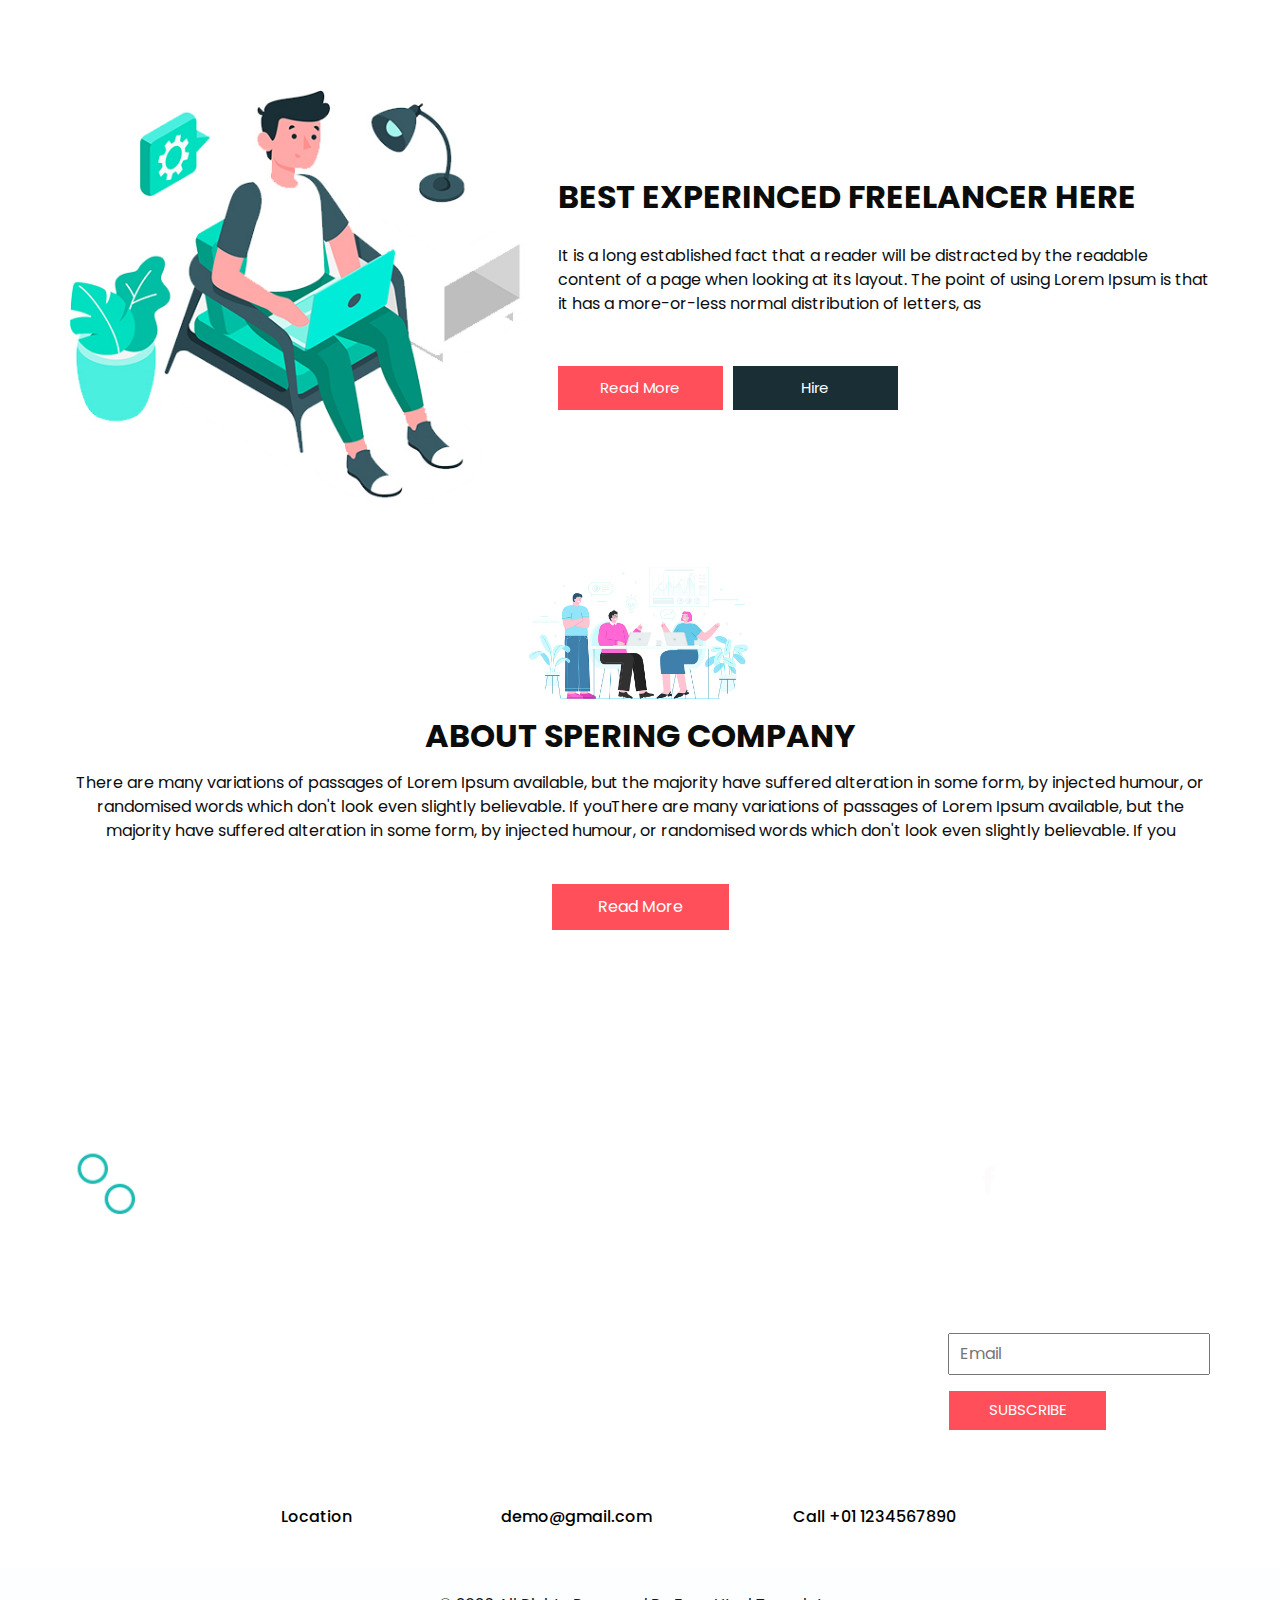
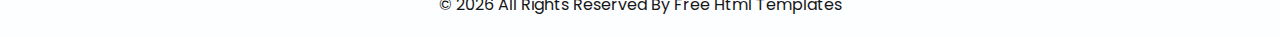
<file: about.html>
<!DOCTYPE html>
<html>

<head>
  <!-- Basic -->
  <meta charset="utf-8" />
  <meta http-equiv="X-UA-Compatible" content="IE=edge" />
  <!-- Mobile Metas -->
  <meta name="viewport" content="width=device-width, initial-scale=1, shrink-to-fit=no" />
  <!-- Site Metas -->
  <meta name="keywords" content="" />
  <meta name="description" content="" />
  <meta name="author" content="" />

  <title>Spering</title>

  <!-- bootstrap core css -->
  <link rel="stylesheet" type="text/css" href="css/bootstrap.css" />

  <link href="https://fonts.googleapis.com/css?family=Poppins:400,700&display=swap" rel="stylesheet">
  <!-- Custom styles for this template -->
  <link href="css/style.css" rel="stylesheet" />
  <!-- responsive style -->
  <link href="css/responsive.css" rel="stylesheet" />
</head>

<body class="sub_page">
  


  <!-- experience section -->

  <section class="experience_section layout_padding-top layout_padding2-bottom">
    <div class="container">
      <div class="row">
        <div class="col-md-5">
          <div class="img-box">
            <img src="images/experience-img.jpg" alt="">
          </div>
        </div>
        <div class="col-md-7">
          <div class="detail-box">
            <div class="heading_container">
              <h2>
                Best Experinced Freelancer Here
              </h2>
            </div>
            <p>
              It is a long established fact that a reader will be distracted by the readable content of a page when looking at its layout. The point of using Lorem Ipsum is that it has a more-or-less normal distribution of letters, as
            </p>
            <div class="btn-box">
              <a href="" class="btn-1">
                Read More
              </a>
              <a href="" class="btn-2">
                Hire
              </a>
            </div>
          </div>
        </div>

      </div>
    </div>
  </section>

  <!-- end experience section -->


  <!-- about section -->

  <section class="about_section layout_padding-bottom">
    <div class="container">
      <div class="row">
        <div class="col-md-10 col-lg-9 mx-auto">
          <div class="img-box">
            <img src="images/about-img.jpg" alt="">
          </div>
        </div>
      </div>
      <div class="detail-box">
        <h2>
          About Spering Company
        </h2>
        <p>
          There are many variations of passages of Lorem Ipsum available, but the majority have suffered alteration in some form, by injected humour, or randomised words which don't look even slightly believable. If youThere are many variations of passages of Lorem Ipsum available, but the majority have suffered alteration in some form, by injected humour, or randomised words which don't look even slightly believable. If you
        </p>
        <a href="">
          Read More
        </a>
      </div>
    </div>
  </section>

  <!-- end about section -->

  <!-- info section -->

  <section class="info_section ">
    <div class="info_container layout_padding-top">
      <div class="container">
        <div class="info_top">
          <div class="info_logo">
            <img src="images/logo.png" alt="" />
            <span>
              Spering
            </span>
          </div>
          <div class="social_box">
            <a href="#">
              <img src="images/fb.png" alt="">
            </a>
            <a href="#">
              <img src="images/twitter.png" alt="">
            </a>
            <a href="#">
              <img src="images/linkedin.png" alt="">
            </a>
            <a href="#">
              <img src="images/instagram.png" alt="">
            </a>
            <a href="#">
              <img src="images/youtube.png" alt="">
            </a>
          </div>
        </div>

        <div class="info_main">
          <div class="row">
            <div class="col-md-3 col-lg-2">
              <div class="info_link-box">
                <h5>
                  Useful Link
                </h5>
                <ul>
                  <li class=" active">
                    <a class="" href="index.html">Home <span class="sr-only">(current)</span></a>
                  </li>
                  <li class="">
                    <a class="" href="about.html">About </a>
                  </li>
                  <li class="">
                    <a class="" href="work.html">Work </a>
                  </li>
                  <li class="">
                    <a class="" href="category.html">Category </a>
                  </li>
                </ul>
              </div>
            </div>
            <div class="col-md-3 ">
              <h5>
                Offices
              </h5>
              <p>
                Readable content of a page when looking at its layoutreadable content of a page when looking at its layout
              </p>
            </div>

            <div class="col-md-3 col-lg-2 offset-lg-1">
              <h5>
                Information
              </h5>
              <p>
                Readable content of a page when looking at its layoutreadable content of a page when looking at its layout
              </p>
            </div>

            <div class="col-md-3  offset-lg-1">
              <div class="info_form ">
                <h5>
                  Newsletter
                </h5>
                <form action="">
                  <input type="email" placeholder="Email">
                  <button>
                    Subscribe
                  </button>
                </form>
              </div>
            </div>
          </div>
        </div>
        <div class="row">
          <div class="col-lg-9 col-md-10 mx-auto">
            <div class="info_contact layout_padding2">
              <div class="row">
                <div class="col-md-3">
                  <a href="#" class="link-box">
                    <div class="img-box">
                      <img src="images/location.png" alt="">
                    </div>
                    <div class="detail-box">
                      <h6>
                        Location
                      </h6>
                    </div>
                  </a>
                </div>
                <div class="col-md-4">
                  <a href="#" class="link-box">
                    <div class="img-box">
                      <img src="images/mail.png" alt="">
                    </div>
                    <div class="detail-box">
                      <h6>
                        demo@gmail.com
                      </h6>
                    </div>
                  </a>
                </div>
                <div class="col-md-5">
                  <a href="#" class="link-box">
                    <div class="img-box">
                      <img src="images/call.png" alt="">
                    </div>
                    <div class="detail-box">
                      <h6>
                        Call +01 1234567890
                      </h6>
                    </div>
                  </a>
                </div>
              </div>
            </div>
          </div>
        </div>

      </div>
    </div>
  </section>

  <!-- end info section -->

  <!-- footer section -->
  <footer class="container-fluid footer_section ">
    <div class="container">
      <p>
        &copy; <span id="displayDate"></span> All Rights Reserved By
        <a href="https://html.design/">Free Html Templates</a>
      </p>
    </div>
  </footer>
  <!-- end  footer section -->


  <script src="js/jquery-3.4.1.min.js"></script>
  <script src="js/bootstrap.js"></script>
  <script src="js/custom.js"></script>


</body>
</body>

</html>
</file>
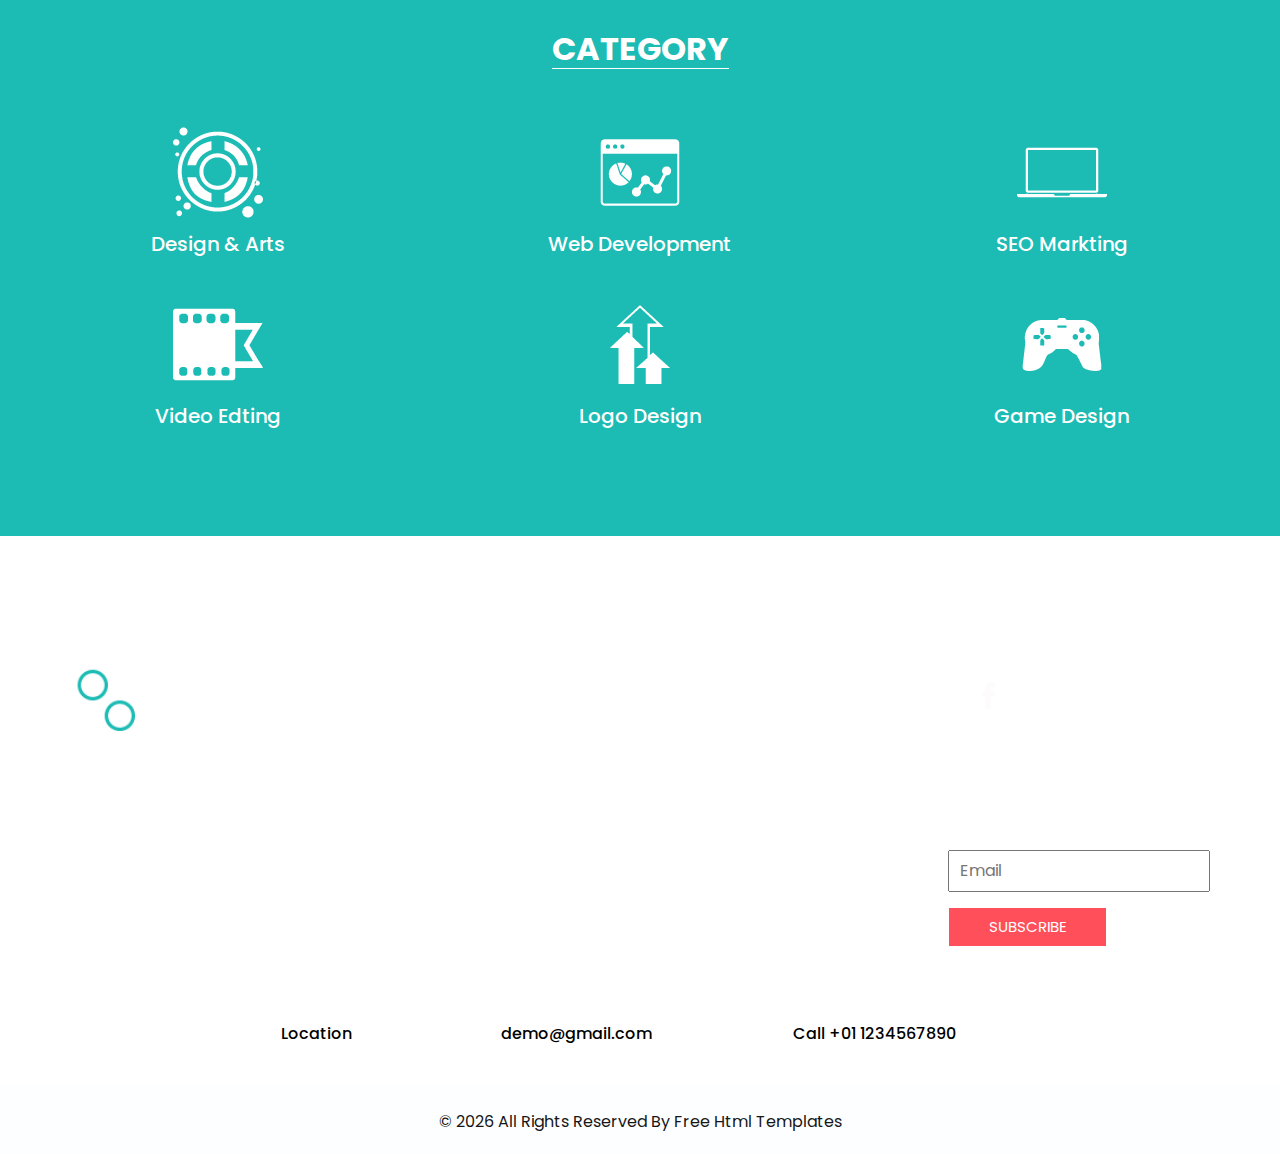
<file: category.html>
<!DOCTYPE html>
<html>

<head>
  <!-- Basic -->
  <meta charset="utf-8" />
  <meta http-equiv="X-UA-Compatible" content="IE=edge" />
  <!-- Mobile Metas -->
  <meta name="viewport" content="width=device-width, initial-scale=1, shrink-to-fit=no" />
  <!-- Site Metas -->
  <meta name="keywords" content="" />
  <meta name="description" content="" />
  <meta name="author" content="" />

  <title>Spering</title>

  <!-- bootstrap core css -->
  <link rel="stylesheet" type="text/css" href="css/bootstrap.css" />

  <link href="https://fonts.googleapis.com/css?family=Poppins:400,700&display=swap" rel="stylesheet">
  <!-- Custom styles for this template -->
  <link href="css/style.css" rel="stylesheet" />
  <!-- responsive style -->
  <link href="css/responsive.css" rel="stylesheet" />
</head>

<body class="sub_page">
  

  <!-- category section -->

  <section class="category_section layout_padding">
    <div class="container">
      <div class="heading_container">
        <h2>
          Category
        </h2>
      </div>
      <div class="category_container">
        <div class="box">
          <div class="img-box">
            <img src="images/c1.png" alt="">
          </div>
          <div class="detail-box">
            <h5>
              Design & Arts
            </h5>
          </div>
        </div>
        <div class="box">
          <div class="img-box">
            <img src="images/c2.png" alt="">
          </div>
          <div class="detail-box">
            <h5>
              Web Development
            </h5>
          </div>
        </div>
        <div class="box">
          <div class="img-box">
            <img src="images/c3.png" alt="">
          </div>
          <div class="detail-box">
            <h5>
              SEO Markting
            </h5>
          </div>
        </div>
        <div class="box">
          <div class="img-box">
            <img src="images/c4.png" alt="">
          </div>
          <div class="detail-box">
            <h5>
              Video Edting
            </h5>
          </div>
        </div>
        <div class="box">
          <div class="img-box">
            <img src="images/c5.png" alt="">
          </div>
          <div class="detail-box">
            <h5>
              Logo Design
            </h5>
          </div>
        </div>
        <div class="box">
          <div class="img-box">
            <img src="images/c6.png" alt="">
          </div>
          <div class="detail-box">
            <h5>
              Game Design
            </h5>
          </div>
        </div>
      </div>
    </div>
  </section>
  <!-- end category section -->

  <!-- info section -->

  <section class="info_section ">
    <div class="info_container layout_padding-top">
      <div class="container">
        <div class="info_top">
          <div class="info_logo">
            <img src="images/logo.png" alt="" />
            <span>
              Spering
            </span>
          </div>
          <div class="social_box">
            <a href="#">
              <img src="images/fb.png" alt="">
            </a>
            <a href="#">
              <img src="images/twitter.png" alt="">
            </a>
            <a href="#">
              <img src="images/linkedin.png" alt="">
            </a>
            <a href="#">
              <img src="images/instagram.png" alt="">
            </a>
            <a href="#">
              <img src="images/youtube.png" alt="">
            </a>
          </div>
        </div>

        <div class="info_main">
          <div class="row">
            <div class="col-md-3 col-lg-2">
              <div class="info_link-box">
                <h5>
                  Useful Link
                </h5>
                <ul>
                  <li class=" active">
                    <a class="" href="index.html">Home <span class="sr-only">(current)</span></a>
                  </li>
                  <li class="">
                    <a class="" href="about.html">About </a>
                  </li>
                  <li class="">
                    <a class="" href="work.html">Work </a>
                  </li>
                  <li class="">
                    <a class="" href="category.html">Category </a>
                  </li>
                </ul>
              </div>
            </div>
            <div class="col-md-3 ">
              <h5>
                Offices
              </h5>
              <p>
                Readable content of a page when looking at its layoutreadable content of a page when looking at its layout
              </p>
            </div>

            <div class="col-md-3 col-lg-2 offset-lg-1">
              <h5>
                Information
              </h5>
              <p>
                Readable content of a page when looking at its layoutreadable content of a page when looking at its layout
              </p>
            </div>

            <div class="col-md-3  offset-lg-1">
              <div class="info_form ">
                <h5>
                  Newsletter
                </h5>
                <form action="">
                  <input type="email" placeholder="Email">
                  <button>
                    Subscribe
                  </button>
                </form>
              </div>
            </div>
          </div>
        </div>
        <div class="row">
          <div class="col-lg-9 col-md-10 mx-auto">
            <div class="info_contact layout_padding2">
              <div class="row">
                <div class="col-md-3">
                  <a href="#" class="link-box">
                    <div class="img-box">
                      <img src="images/location.png" alt="">
                    </div>
                    <div class="detail-box">
                      <h6>
                        Location
                      </h6>
                    </div>
                  </a>
                </div>
                <div class="col-md-4">
                  <a href="#" class="link-box">
                    <div class="img-box">
                      <img src="images/mail.png" alt="">
                    </div>
                    <div class="detail-box">
                      <h6>
                        demo@gmail.com
                      </h6>
                    </div>
                  </a>
                </div>
                <div class="col-md-5">
                  <a href="#" class="link-box">
                    <div class="img-box">
                      <img src="images/call.png" alt="">
                    </div>
                    <div class="detail-box">
                      <h6>
                        Call +01 1234567890
                      </h6>
                    </div>
                  </a>
                </div>
              </div>
            </div>
          </div>
        </div>

      </div>
    </div>
  </section>

  <!-- end info section -->

  <!-- footer section -->
  <footer class="container-fluid footer_section ">
    <div class="container">
      <p>
        &copy; <span id="displayDate"></span> All Rights Reserved By
        <a href="https://html.design/">Free Html Templates</a>
      </p>
    </div>
  </footer>
  <!-- end  footer section -->


  <script src="js/jquery-3.4.1.min.js"></script>
  <script src="js/bootstrap.js"></script>
  <script src="js/custom.js"></script>

</body>
</body>

</html>
</file>
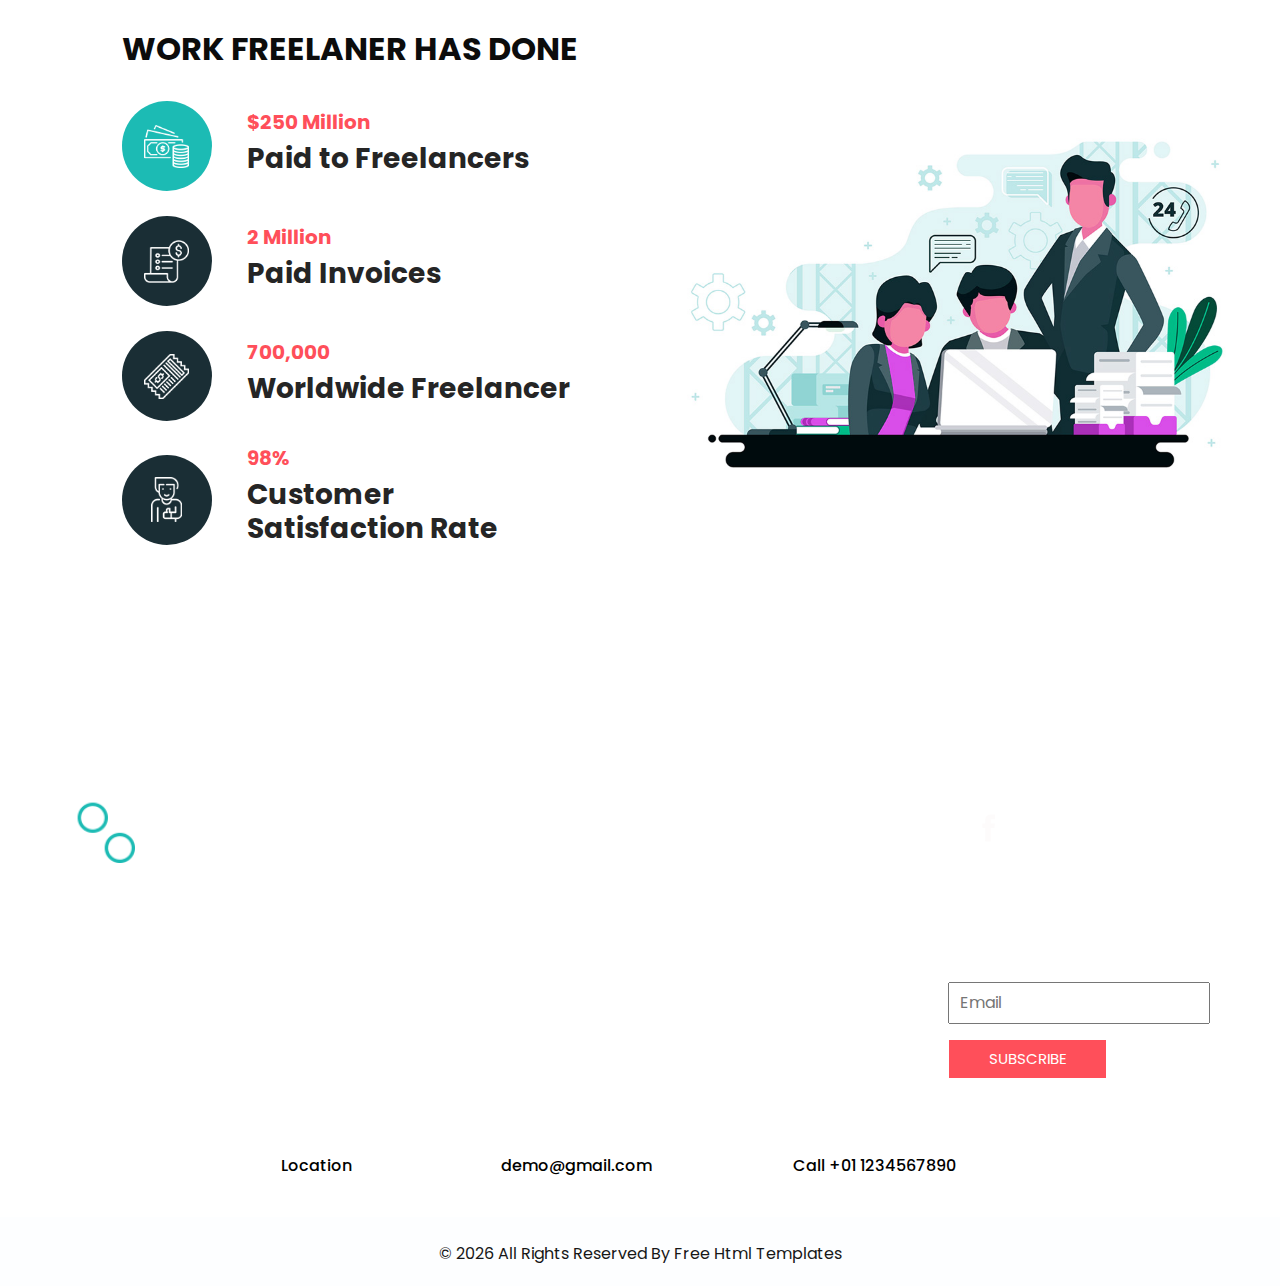
<file: work.html>
<!DOCTYPE html>
<html>

<head>
  <!-- Basic -->
  <meta charset="utf-8" />
  <meta http-equiv="X-UA-Compatible" content="IE=edge" />
  <!-- Mobile Metas -->
  <meta name="viewport" content="width=device-width, initial-scale=1, shrink-to-fit=no" />
  <!-- Site Metas -->
  <meta name="keywords" content="" />
  <meta name="description" content="" />
  <meta name="author" content="" />

  <title>Heka</title>

  <!-- bootstrap core css -->
  <link rel="stylesheet" type="text/css" href="css/bootstrap.css" />

  <link href="https://fonts.googleapis.com/css?family=Poppins:400,700&display=swap" rel="stylesheet">
  <!-- Custom styles for this template -->
  <link href="css/style.css" rel="stylesheet" />
  <!-- responsive style -->
  <link href="css/responsive.css" rel="stylesheet" />
</head>

<body class="sub_page">



  <!-- freelance section -->

  <section class="freelance_section layout_padding">
    <div id="accordion">
      <div class="container-fluid">
        <div class="row">
          <div class="col-md-5 offset-md-1">
            <div class="detail-box">
              <div class="heading_container">
                <h2>
                  Work Freelaner Has Done
                </h2>
              </div>
              <div class="tab_container">
                <div class="t-link-box" data-toggle="collapse" data-target="#collapseOne" aria-expanded="true" aria-controls="collapseOne">
                  <div class="img-box">
                    <img src="images/f1.png" alt="">
                  </div>
                  <div class="detail-box">
                    <h5>
                      $250 Million
                    </h5>
                    <h3>
                      Paid to Freelancers
                    </h3>
                  </div>
                </div>
                <div class="t-link-box collapsed" data-toggle="collapse" data-target="#collapseTwo" aria-expanded="false" aria-controls="collapseTwo">
                  <div class="img-box">
                    <img src="images/f2.png" alt="">
                  </div>
                  <div class="detail-box">
                    <h5>
                      2 Million
                    </h5>
                    <h3>
                      Paid Invoices
                    </h3>
                  </div>
                </div>
                <div class="t-link-box collapsed" data-toggle="collapse" data-target="#collapseThree" aria-expanded="false" aria-controls="collapseThree">
                  <div class="img-box">
                    <img src="images/f3.png" alt="">
                  </div>
                  <div class="detail-box">
                    <h5>
                      700,000
                    </h5>
                    <h3>
                      Worldwide Freelancer
                    </h3>
                  </div>
                </div>
                <div class="t-link-box collapsed" data-toggle="collapse" data-target="#collapseFour" aria-expanded="false" aria-controls="collapseFour">
                  <div class="img-box">
                    <img src="images/f4.png" alt="">
                  </div>
                  <div class="detail-box">
                    <h5>
                      98%
                    </h5>
                    <h3>
                      Customer <br>
                      Satisfaction Rate
                    </h3>
                  </div>
                </div>
              </div>
            </div>
          </div>
          <div class="col-md-6">
            <div class="collapse show" id="collapseOne" aria-labelledby="headingOne" data-parent="#accordion">
              <div class="img-box">
                <img src="images/freelance-img.jpg" alt="">
              </div>
            </div>
            <div class="collapse" id="collapseTwo" aria-labelledby="headingTwo" data-parent="#accordion">
              <div class="img-box">
                <img src="images/freelance-img.jpg" alt="">
              </div>
            </div>
            <div class="collapse" id="collapseThree" aria-labelledby="headingThree" data-parent="#accordion">
              <div class="img-box">
                <img src="images/freelance-img.jpg" alt="">
              </div>
            </div>
            <div class="collapse" id="collapseFour" aria-labelledby="headingfour" data-parent="#accordion">
              <div class="img-box">
                <img src="images/freelance-img.jpg" alt="">
              </div>
            </div>
          </div>
        </div>
      </div>
    </div>
  </section>

  <!-- end freelance section -->

  <!-- info section -->

  <section class="info_section ">
    <div class="info_container layout_padding-top">
      <div class="container">
        <div class="info_top">
          <div class="info_logo">
            <img src="images/logo.png" alt="" />
            <span>
              Spering
            </span>
          </div>
          <div class="social_box">
            <a href="#">
              <img src="images/fb.png" alt="">
            </a>
            <a href="#">
              <img src="images/twitter.png" alt="">
            </a>
            <a href="#">
              <img src="images/linkedin.png" alt="">
            </a>
            <a href="#">
              <img src="images/instagram.png" alt="">
            </a>
            <a href="#">
              <img src="images/youtube.png" alt="">
            </a>
          </div>
        </div>

        <div class="info_main">
          <div class="row">
            <div class="col-md-3 col-lg-2">
              <div class="info_link-box">
                <h5>
                  Useful Link
                </h5>
                <ul>
                  <li class=" active">
                    <a class="" href="index.html">Home <span class="sr-only">(current)</span></a>
                  </li>
                  <li class="">
                    <a class="" href="about.html">About </a>
                  </li>
                  <li class="">
                    <a class="" href="work.html">Work </a>
                  </li>
                  <li class="">
                    <a class="" href="category.html">Category </a>
                  </li>
                </ul>
              </div>
            </div>
            <div class="col-md-3 ">
              <h5>
                Offices
              </h5>
              <p>
                Readable content of a page when looking at its layoutreadable content of a page when looking at its layout
              </p>
            </div>

            <div class="col-md-3 col-lg-2 offset-lg-1">
              <h5>
                Information
              </h5>
              <p>
                Readable content of a page when looking at its layoutreadable content of a page when looking at its layout
              </p>
            </div>

            <div class="col-md-3  offset-lg-1">
              <div class="info_form ">
                <h5>
                  Newsletter
                </h5>
                <form action="">
                  <input type="email" placeholder="Email">
                  <button>
                    Subscribe
                  </button>
                </form>
              </div>
            </div>
          </div>
        </div>
        <div class="row">
          <div class="col-lg-9 col-md-10 mx-auto">
            <div class="info_contact layout_padding2">
              <div class="row">
                <div class="col-md-3">
                  <a href="#" class="link-box">
                    <div class="img-box">
                      <img src="images/location.png" alt="">
                    </div>
                    <div class="detail-box">
                      <h6>
                        Location
                      </h6>
                    </div>
                  </a>
                </div>
                <div class="col-md-4">
                  <a href="#" class="link-box">
                    <div class="img-box">
                      <img src="images/mail.png" alt="">
                    </div>
                    <div class="detail-box">
                      <h6>
                        demo@gmail.com
                      </h6>
                    </div>
                  </a>
                </div>
                <div class="col-md-5">
                  <a href="#" class="link-box">
                    <div class="img-box">
                      <img src="images/call.png" alt="">
                    </div>
                    <div class="detail-box">
                      <h6>
                        Call +01 1234567890
                      </h6>
                    </div>
                  </a>
                </div>
              </div>
            </div>
          </div>
        </div>

      </div>
    </div>
  </section>

  <!-- end info section -->

  <!-- footer section -->
  <footer class="container-fluid footer_section ">
    <div class="container">
      <p>
        &copy; <span id="displayDate"></span> All Rights Reserved By
        <a href="https://html.design/">Free Html Templates</a>
      </p>
    </div>
  </footer>
  <!-- end  footer section -->


  <script src="js/jquery-3.4.1.min.js"></script>
  <script src="js/bootstrap.js"></script>
  <script src="js/custom.js"></script>



</body>
</body>

</html>
</file>
<file: css/style.css>
body {
  font-family: 'Poppins', sans-serif;
  color: #0c0c0c;
  background-color: #ffffff;
}

.layout_padding {
  padding-top: 30px;
  padding-bottom: 90px;
}

.layout_padding2 {
  margin-bottom: 20px;
}

.layout_padding2-top {
  padding-top: 45px;
  padding-bottom: 45px;
}

.layout_padding2-bottom {
  padding-bottom: 45px;
}

.layout_padding-top {
  padding-top: 90px;
}

.layout_padding-bottom {
  padding-bottom: 90px;
}

.heading_container {
  display: -webkit-box;
  display: -ms-flexbox;
  display: flex;
}

.heading_container h2 {
  font-weight: bold;
  text-transform: uppercase;
}

/*header section*/
.hero_area {
  height: 75px;
  background-color: #1a2e35;
  display: -webkit-box;
  display: -ms-flexbox;
  display: flex;
  -webkit-box-orient: vertical;
  -webkit-box-direction: normal;
      -ms-flex-direction: column;
          flex-direction: column;
  position: relative;
}

.sub_page .hero_area {
  height: auto;
  background: none;
  background-color: #1a2e35;
}

.hero_area.sub_pages {
  height: auto;
}

.header_section {
  overflow-x: hidden;
}

.header_section .container-fluid {
  padding-right: 25px;
  padding-left: 25px;
}

.header_section .nav_container {
  margin: 0 auto;
}

.header_section .user_option {
  display: -webkit-box;
  display: -ms-flexbox;
  display: flex;
  -webkit-box-align: center;
      -ms-flex-align: center;
          align-items: center;
}

.header_section .user_option a {
  display: -webkit-box;
  display: -ms-flexbox;
  display: flex;
  color: #ffffff;
  -webkit-box-align: center;
      -ms-flex-align: center;
          align-items: center;
}

.header_section .user_option a img {
  min-width: 20px;
  height: 20px;
  margin-right: 5px;
}

.custom_nav-container.navbar-expand-lg .navbar-nav .nav-item .nav-link {
  padding: 10px 15px;
  color: #ffffff;
  text-align: center;
}

a,
a:hover,
a:focus {
  text-decoration: none;
}

a:hover,
a:focus {
  color: initial;
}

.btn,
.btn:focus {
  outline: none !important;
  -webkit-box-shadow: none;
          box-shadow: none;
}

.custom_nav-container .nav_search-btn {
  background-image: url(../images/search-icon.png);
  background-size: 17px;
  background-repeat: no-repeat;
  background-position-y: 7px;
  width: 35px;
  height: 35px;
  padding: 0;
  border: none;
}

.custom_nav-container form {
  padding-top: 7px;
}

.navbar-brand {
  margin-right: 5%;
  display: -webkit-box;
  display: -ms-flexbox;
  display: flex;
  -webkit-box-align: center;
      -ms-flex-align: center;
          align-items: center;
}

.navbar-brand img {
  width: 35px;
  margin-right: 5px;
}

.navbar-brand span {
  font-weight: bold;
  color: #ffffff;
  font-size: 24px;
}

.custom_nav-container {
  z-index: 99999;
  padding: 0;
  height: 70px;
}

.custom_nav-container .navbar-toggler {
  outline: none;
}

.custom_nav-container .navbar-toggler .navbar-toggler-icon {
  background-image: url(../images/menu.png);
  background-size: 30px;
  width: 32px;
  height: 32px;
}

.lg_toggl-btn {
  background-color: transparent;
  border: none;
  outline: none;
  width: 56px;
  height: 40px;
  cursor: pointer;
}

.lg_toggl-btn:focus {
  outline: none;
}

.login_btn-container {
  padding-top: 30px;
}

.login_btn-container a {
  color: #1cbbb4;
  text-transform: uppercase;
}

/*end header section*/
/* slider section */
.slider_section {
  -webkit-box-flex: 1;
      -ms-flex: 1;
          flex: 1;
  display: -webkit-box;
  display: -ms-flexbox;
  display: flex;
  -webkit-box-align: center;
      -ms-flex-align: center;
          align-items: center;
  position: relative;
}

.slider_section .row {
  -webkit-box-align: center;
      -ms-flex-align: center;
          align-items: center;
}

.slider_section .row > div {
  position: unset;
}

.slider_section .detail-box h1 {
  color: #ffffff;
  font-weight: bold;
  text-transform: uppercase;
}

.slider_section .detail-box p {
  color: #ffffff;
  margin-top: 15px;
}

.slider_section .detail-box .btn-box {
  display: -webkit-box;
  display: -ms-flexbox;
  display: flex;
  -ms-flex-wrap: wrap;
      flex-wrap: wrap;
  margin: 45px -5px 0 -5px;
}

.slider_section .detail-box .btn-box a {
  text-align: center;
  width: 165px;
  font-size: 15px;
  margin: 5px;
}

.slider_section .detail-box .btn-box .btn-1 {
  display: inline-block;
  padding: 10px 0;
  background-color: #ff4f5a;
  color: #ffffff;
  -webkit-transition: all 0.3s;
  transition: all 0.3s;
  border: 1px solid transparent;
  border-radius: 0;
}

.slider_section .detail-box .btn-box .btn-1:hover {
  background-color: transparent;
  border-color: #ff4f5a;
  color: #ff4f5a;
}

.slider_section .detail-box .btn-box .btn-2 {
  display: inline-block;
  padding: 10px 0;
  background-color: #ffffff;
  color: #252525;
  -webkit-transition: all 0.3s;
  transition: all 0.3s;
  border: 1px solid transparent;
  border-radius: 0;
}

.slider_section .detail-box .btn-box .btn-2:hover {
  background-color: transparent;
  border-color: #ffffff;
  color: #ffffff;
}

.slider_section .img-container .img-box img {
  width: 100%;
}

.slider_section #carouselExampleIndicators {
  position: unset;
  width: 100%;
}

.slider_section .carousel_btn-container {
  width: 120px;
  position: absolute;
  bottom: 0;
  display: -webkit-box;
  display: -ms-flexbox;
  display: flex;
  -webkit-box-pack: justify;
      -ms-flex-pack: justify;
          justify-content: space-between;
  left: 8.5%;
  z-index: 999;
  -webkit-transform: translateY(50%);
          transform: translateY(50%);
}

.slider_section .carousel_btn-container .carousel-control-prev,
.slider_section .carousel_btn-container .carousel-control-next {
  position: relative;
  width: 55px;
  height: 55px;
  border: none;
  border-radius: 100%;
  opacity: 1;
  background-repeat: no-repeat;
  background-size: 14px;
  background-position: center;
  background-color: #1cbbb4;
  margin: 2px;
}

.slider_section .carousel_btn-container .carousel-control-prev:hover,
.slider_section .carousel_btn-container .carousel-control-next:hover {
  background-color: #ff4f5a;
}

.slider_section .carousel_btn-container .carousel-control-prev {
  background-image: url(../images/prev.png);
}

.slider_section .carousel_btn-container .carousel-control-next {
  background-image: url(../images/next.png);
}

.slider_section ol.carousel-indicators {
  margin: 0;
  width: 75px;
  bottom: 45px;
  left: initial;
  right: 25px;
}

.slider_section ol.carousel-indicators li {
  border-radius: 100%;
  text-indent: 0px;
  text-align: center;
  line-height: 55px;
  color: #ffffff;
  background-color: transparent;
  opacity: 1;
  display: none;
}

.slider_section ol.carousel-indicators li.active {
  display: block;
}

.experience_section .row {
  -webkit-box-align: center;
      -ms-flex-align: center;
          align-items: center;
}

.experience_section .detail-box p {
  margin-top: 20px;
}

.experience_section .detail-box .btn-box {
  display: -webkit-box;
  display: -ms-flexbox;
  display: flex;
  -ms-flex-wrap: wrap;
      flex-wrap: wrap;
  margin: 45px -5px 0 -5px;
}

.experience_section .detail-box .btn-box a {
  text-align: center;
  width: 165px;
  font-size: 15px;
  margin: 5px;
}

.experience_section .detail-box .btn-box .btn-1 {
  display: inline-block;
  padding: 10px 0;
  background-color: #ff4f5a;
  color: #ffffff;
  -webkit-transition: all 0.3s;
  transition: all 0.3s;
  border: 1px solid transparent;
  border-radius: 0;
}

.experience_section .detail-box .btn-box .btn-1:hover {
  background-color: transparent;
  border-color: #ff4f5a;
  color: #ff4f5a;
}

.experience_section .detail-box .btn-box .btn-2 {
  display: inline-block;
  padding: 10px 0;
  background-color: #1a2e35;
  color: #ffffff;
  -webkit-transition: all 0.3s;
  transition: all 0.3s;
  border: 1px solid transparent;
  border-radius: 0;
}

.experience_section .detail-box .btn-box .btn-2:hover {
  background-color: transparent;
  border-color: #1a2e35;
  color: #1a2e35;
}

.experience_section .img-box img {
  width: 100%;
}

.category_section {
  background-color: #1cbbb4;
  color: #ffffff;
  text-align: center;
}

.category_section .heading_container {
  -webkit-box-pack: center;
      -ms-flex-pack: center;
          justify-content: center;
}

.category_section .heading_container h2 {
  border-bottom: 1px solid #ffffff;
}

.category_section .category_container {
  display: -webkit-box;
  display: -ms-flexbox;
  display: flex;
  -ms-flex-wrap: wrap;
      flex-wrap: wrap;
  -webkit-box-pack: justify;
      -ms-flex-pack: justify;
          justify-content: space-between;
  margin-top: 25px;
}

.category_section .category_container .box {
  display: -webkit-box;
  display: -ms-flexbox;
  display: flex;
  -webkit-box-orient: vertical;
  -webkit-box-direction: normal;
      -ms-flex-direction: column;
          flex-direction: column;
  -webkit-box-align: center;
      -ms-flex-align: center;
          align-items: center;
  margin: 10px 0;
  min-width: 130px;
  -ms-flex-preferred-size: 26%;
      flex-basis: 26%;
}

.category_section .category_container .box .img-box {
  width: 120px;
  height: 120px;
  display: -webkit-box;
  display: -ms-flexbox;
  display: flex;
  -webkit-box-pack: center;
      -ms-flex-pack: center;
          justify-content: center;
  -webkit-box-align: center;
      -ms-flex-align: center;
          align-items: center;
}

.about_section {
  text-align: center;
}

.about_section .img-box img {
  width: 30%;
  border-radius:50%;
}

.about_section .detail-box h2 {
  font-weight: bold;
  text-transform: uppercase;
}

.about_section .detail-box p {
  margin-top: 15px;
}

.about_section .detail-box a {
  display: inline-block;
  padding: 10px 45px;
  background-color: #ff4f5a;
  color: #ffffff;
  -webkit-transition: all 0.3s;
  transition: all 0.3s;
  border: 1px solid transparent;
  border-radius: 0;
  margin-top: 25px;
}

.about_section .detail-box a:hover {
  background-color: transparent;
  border-color: #ff4f5a;
  color: #ff4f5a;
}

.freelance_section .row {
  -webkit-box-align: center;
      -ms-flex-align: center;
          align-items: center;
}

.freelance_section .tab_container .t-link-box {
  margin: 25px 0;
  display: -webkit-box;
  display: -ms-flexbox;
  display: flex;
  -webkit-box-align: center;
      -ms-flex-align: center;
          align-items: center;
  cursor: pointer;
}

.freelance_section .tab_container .t-link-box .img-box {
  width: 90px;
  height: 90px;
  min-width: 90px;
  min-height: 90px;
  display: -webkit-box;
  display: -ms-flexbox;
  display: flex;
  -webkit-box-pack: center;
      -ms-flex-pack: center;
          justify-content: center;
  -webkit-box-align: center;
      -ms-flex-align: center;
          align-items: center;
  background-color: #1a2e35;
  border-radius: 100%;
  margin-right: 35px;
}

.freelance_section .tab_container .t-link-box .img-box img {
  width: auto;
  height: auto;
  max-width: 45px;
  max-height: 45px;
}

.freelance_section .tab_container .t-link-box .detail-box h5 {
  font-weight: bold;
  color: #ff4f5a;
}

.freelance_section .tab_container .t-link-box .detail-box h3 {
  font-weight: bold;
  color: #252525;
}

.freelance_section .tab_container .t-link-box[aria-expanded="true"] .img-box, .freelance_section .tab_container .t-link-box:hover .img-box {
  background-color: #1cbbb4;
}

.freelance_section .img-box img {
  width: 100%;
}

.client_section .heading_container {
  -webkit-box-pack: center;
      -ms-flex-pack: center;
          justify-content: center;
  margin-bottom: 25px;
}

.client_section .detail-box {
  text-align: center;
  margin: 25px 35px;
  padding: 45px 65px 35px 65px;
  -webkit-box-shadow: 0px 0px 20px 0 rgba(0, 0, 0, 0.2);
          box-shadow: 0px 0px 20px 0 rgba(0, 0, 0, 0.2);
}

.client_section .detail-box h4 {
  font-weight: bold;
}

.client_section .detail-box p {
  margin-top: 15px;
  margin-bottom: 25px;
}

.client_section .carousel-control-prev,
.client_section .carousel-control-next {
  top: 50%;
  width: 65px;
  height: 65px;
  border: none;
  border-radius: 100%;
  opacity: 1;
  background-repeat: no-repeat;
  background-size: 10px;
  background-position: center;
  background-color: #1a2e35;
  margin: 2px;
  -webkit-transform: translateY(-50%);
          transform: translateY(-50%);
}

.client_section .carousel-control-prev {
  background-image: url(../images/prev-angle.png);
}

.client_section .carousel-control-next {
  background-image: url(../images/next-angle.png);
}

/* info section */
.info_section {
  position: relative;
  background-color: #ffffff;
  color: #ffffff;
}

.info_section .heading_container {
  margin-bottom: 45px;
}

.info_section h5 {
  text-transform: uppercase;
  font-weight: bold;
  margin-bottom: 20px;
}

.info_section .info_top {
  display: -webkit-box;
  display: -ms-flexbox;
  display: flex;
  -webkit-box-align: center;
      -ms-flex-align: center;
          align-items: center;
  -webkit-box-pack: justify;
      -ms-flex-pack: justify;
          justify-content: space-between;
  margin-top: 35px;
  margin-bottom: 75px;
}

.info_section .info_top .info_logo {
  display: -webkit-box;
  display: -ms-flexbox;
  display: flex;
}

.info_section .info_top .info_logo img {
  width: 65px;
}

.info_section .info_top .info_logo span {
  color: #ffffff;
  font-weight: bold;
  font-size: 32px;
}

.info_section .info_top .social_box {
  display: -webkit-box;
  display: -ms-flexbox;
  display: flex;
  -webkit-box-align: center;
      -ms-flex-align: center;
          align-items: center;
}

.info_section .info_top .social_box a {
  margin: 0 10px;
}

.info_section .info_top .social_box a img {
  width: auto;
  height: auto;
  max-width: 30px;
  max-height: 30px;
}

.info_section a {
  text-transform: none;
}

.info_section ul {
  padding: 0;
}

.info_section ul li {
  list-style-type: none;
  margin: 3px 0;
}

.info_section ul li a {
  color: #ffffff;
}

.info_section .info_link-box {
  display: -webkit-box;
  display: -ms-flexbox;
  display: flex;
  -webkit-box-orient: vertical;
  -webkit-box-direction: normal;
      -ms-flex-direction: column;
          flex-direction: column;
}

.info_section .info_form form input {
  outline: none;
  width: 100%;
  padding: 7px 10px;
}

.info_section .info_form form button {
  display: inline-block;
  padding: 8px 40px;
  background-color: #ff4f5a;
  color: #ffffff;
  -webkit-transition: all 0.3s;
  transition: all 0.3s;
  border: 1px solid transparent;
  border-radius: 0;
  border: 1.5px solid #ffffff;
  margin-top: 15px;
  text-transform: uppercase;
  font-size: 15px;
}

.info_section .info_form form button:hover {
  background-color: transparent;
  border-color: #ff4f5a;
  color: #ff4f5a;
}

.info_section .info_contact .link-box {
  display: -webkit-box;
  display: -ms-flexbox;
  display: flex;
  -webkit-box-align: center;
      -ms-flex-align: center;
          align-items: center;
  margin: 5px 0;
  color: #000000;
}

.info_section .info_contact .link-box .img-box {
  display: -webkit-box;
  display: -ms-flexbox;
  display: flex;
  -webkit-box-pack: center;
      -ms-flex-pack: center;
          justify-content: center;
  -webkit-box-align: center;
      -ms-flex-align: center;
          align-items: center;
  min-width: 45px;
  min-height: 45px;
  margin-right: 20px;
}

.info_section .info_contact .link-box .img-box img {
  width: auto;
  height: auto;
  max-width: 30px;
  max-height: 30px;
  border-radius: 0;
}



/* end info section */
/* footer section*/
.footer_section {
  display: -webkit-box;
  display: -ms-flexbox;
  display: flex;
  -webkit-box-orient: vertical;
  -webkit-box-direction: normal;
      -ms-flex-direction: column;
          flex-direction: column;
  -webkit-box-pack: center;
      -ms-flex-pack: center;
          justify-content: center;
  background-color: #fdfeff;
}

.footer_section p {
  color: #171717;
  margin: 0;
  padding: 25px 0 20px 0;
  margin: 0 auto;
  text-align: center;
}

.footer_section a {
  color: #171717;
}

/* end footer section*/
#navbarSupportedContent {
  -webkit-transform: translateX(100vw);
          transform: translateX(100vw);
  opacity: 0;
  -webkit-transition: all 0.3s ease-in;
  transition: all 0.3s ease-in;
  -webkit-box-pack: justify;
      -ms-flex-pack: justify;
          justify-content: space-between;
  -webkit-box-align: center;
      -ms-flex-align: center;
          align-items: center;
}

#navbarSupportedContent.lg_nav-toggle {
  -webkit-transform: translateX(0);
          transform: translateX(0);
  opacity: 1;
}

.custom_menu-btn button {
  margin-top: 12px;
  outline: none;
  border: none;
  background-color: transparent;
}

.custom_menu-btn button span {
  display: block;
  width: 34px;
  height: 4px;
  background-color: #fff;
  margin: 7px 0;
  -webkit-transition: all 0.3s;
  transition: all 0.3s;
  border-radius: 10px;
}

.custom_menu-btn .s-2 {
  -webkit-transition: all 0.1s;
  transition: all 0.1s;
  width: 17px;
  margin-left: auto;
}

.menu_btn-style button .s-1 {
  -webkit-transform: rotate(45deg) translate(8px, 8px);
          transform: rotate(45deg) translate(8px, 8px);
}

.menu_btn-style button .s-2 {
  -webkit-transform: translateX(100px);
          transform: translateX(100px);
}

.menu_btn-style button .s-3 {
  -webkit-transform: rotate(-45deg) translate(8px, -8px);
          transform: rotate(-45deg) translate(8px, -8px);
}
/*# sourceMappingURL=style.css.map */
</file>
<file: css/responsive.css>
@media (max-width: 1120px) {}

@media (max-width: 992px) {
  .hero_area {
    height: auto;
  }

  #navbarSupportedContent {
    opacity: 1;
    transform: none;
    margin-top: 15px;
  }


  .navbar-toggler {
    padding: 0.25rem 0;
  }


  .header_section .user_option {
    display: none;
  }

  .custom_menu-btn {
    display: none;
  }

  .navbar-nav {
    align-items: center;
  }

  .custom_nav-container .navbar-toggler {
    margin-left: auto;
  }

  .custom_nav-container {
    padding: 15px 0;
    height: auto;
  }

  .slider_section {
    padding-top: 45px;
    padding-bottom: 120px;
  }

  .info_section .info_contact .link-box .img-box {
    margin-right: 8px;
  }

}

@media (max-width: 767px) {
  .hero_area {
    background: none;
    background-color: #1a2e35;
    /* background: linear-gradient(to bottom, #1a2e35 40%, #1cbbb4 40%); */
  }

  .slider_section {
    text-align: center;
    padding-bottom: 0;
  }

  .slider_section .detail-box {
    margin-bottom: 75px;
  }

  .slider_section .detail-box .btn-box {
    justify-content: center;
  }


  .img-container {
    padding: 0;
  }

  .slider_section .img-container .img-box {

    padding: 45px 0;
    background-color: #1cbbb4;
  }

  .experience_section .img-box {

    margin-bottom: 45px;

  }

  .category_section .category_container .box {
    flex-basis: 34%;
  }

  .client_section .detail-box {
    margin: 25px;
    padding: 45px 25px 35px 25px;
  }

  .client_section .carousel-control-prev,
  .client_section .carousel-control-next {
    top: 92%;
  }

  .info_section .info_top {

    flex-direction: column;

  }

  .info_section .info_top .social_box {
    margin-top: 35px;
  }

  .info_section .row>div {

    display: flex;
    flex-direction: column;
    align-items: center;
    text-align: center;
    margin-bottom: 25px;

  }

  .info_section .info_contact .link-box {
    margin: 0;
  }



}

@media (max-width: 576px) {
  .category_section .category_container {
    justify-content: center;
  }

  .category_section .category_container .box {
    flex-basis: 52%;
  }
}

@media (max-width: 480px) {}

@media (max-width: 420px) {
  .client_section .detail-box {
    margin: 25px 5px;
    box-shadow: 0px 0px 2px 0 rgba(0, 0, 0, 0.2);
  }

  .slider_section .carousel_btn-container {

    width: 100px;
  }

  .slider_section .carousel_btn-container .carousel-control-prev,
  .slider_section .carousel_btn-container .carousel-control-next {
    width: 45px;
    height: 45px;
    background-size: 12px;
  }

  .slider_section ol.carousel-indicators {
    right: 0;
  }

  .client_section .carousel-control-prev,
  .client_section .carousel-control-next {

    top: 95%;

  }


  .client_section .carousel-control-prev,
  .client_section .carousel-control-next {
    width: 50px;
    height: 50px;
    background-size: 8px;
  }

  .freelance_section .tab_container .t-link-box .detail-box h3 {
    font-size: 22px;
  }
}

@media (max-width: 360px) {}

@media (min-width: 1200px) {
  .container {
    max-width: 1170px;
  }
}
</file>
